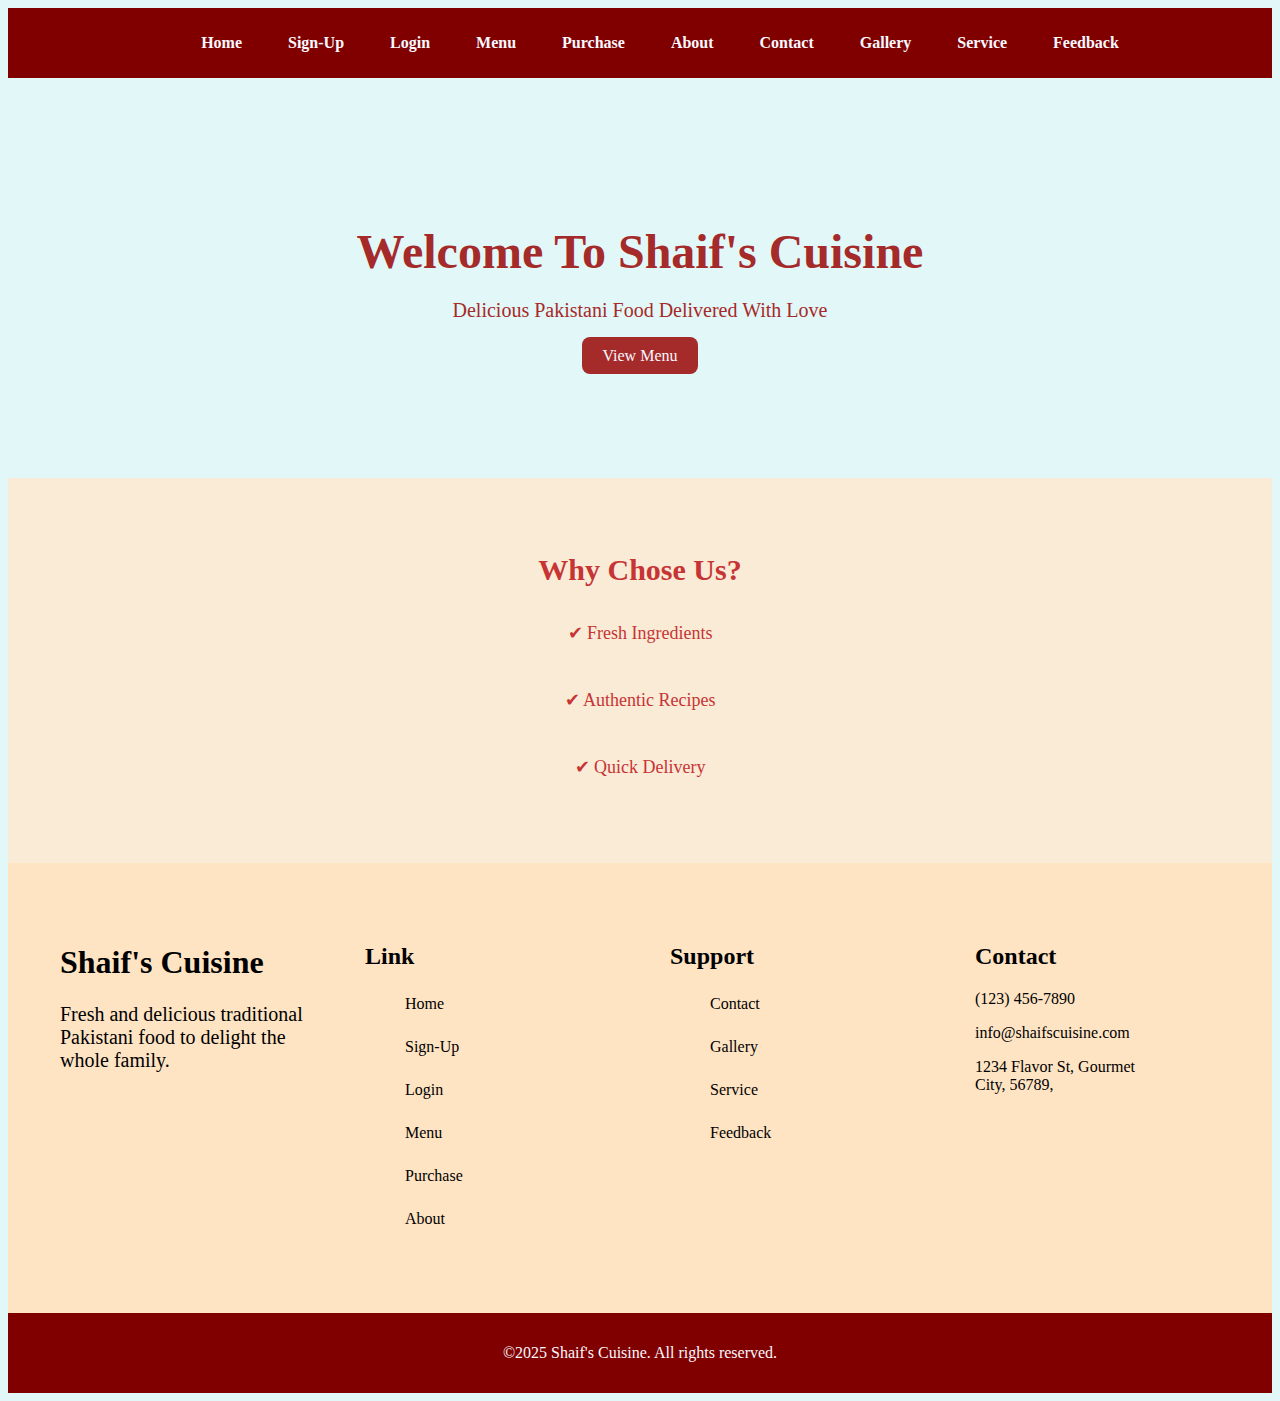
<file: index.html>
<html>
    <head lang="en">
        <title>Shaif's Cuisine</title>
    <link rel="stylesheet"href="project.css">
    </head>
    <body>
        <nav>
            <ul>
                <li><a href="home1.html">Home</a></li>
                <li><a href="signup1.html">Sign-Up</a></li>
                <li><a href="login1.html">Login</a></li>
                <li><a href="menu1.html">Menu</a></li>
                <li><a href="purchase1.html">Purchase</a></li>
                <li><a href="about1.html">About</a></li>
                <li><a href="contact1.html">Contact</a></li>
                <li><a href="gallery1.html">Gallery</a></li>
                <li><a href="service1.html">Service</a></li>
                <li><a href="feedback1.html">Feedback</a></li>
            </ul>
        </nav>
        <header class="hero">
            <div class="text">
            <h1>Welcome To Shaif's Cuisine</h1>
            <p>Delicious Pakistani Food Delivered With Love</p>
            <a href ="menu1.html"class="button">View Menu</a>
            </div>
        </header>
        <section class="ti">
            <h2>Why Chose Us?</h2>
            <ul>
                <li>✔ Fresh Ingredients</li>
                <li>✔ Authentic Recipes</li>
                <li>✔ Quick Delivery</li>
            </ul>
        </section>
        <div class="te">
            <div class="pg">
                <div class="yt">
        <h1>Shaif's Cuisine</h1>
        <p>Fresh and delicious traditional Pakistani food to delight the whole family.</p>
        </div>

        <div class="jh">
        <h2>Link</h2>
        <ul class="li">
                <li><a href="home1.html">Home</a></li>
                <li><a href="signup1.html">Sign-Up</a></li>
                <li><a href="login1.html">Login</a></li>
                <li><a href="menu1.html">Menu</a></li>
                <li><a href="purchase1.html">Purchase</a></li>
                <li><a href="about1.html">About</a></li>
        </ul>
        </div>

        <div class="oi">
        <h2>Support</h2>
        <ul class="li">
               <li><a href="contact1.html">Contact</a></li>
                <li><a href="gallery1.html">Gallery</a></li>
                <li><a href="service1.html">Service</a></li>
                <li><a href="feedback1.html">Feedback</a></li>
        </ul>
        </div>

        <div class="uy">
        <h2>Contact</h2>
        <p>(123) 456-7890</p>
        <p>info@shaifscuisine.com</p>
        <p>1234 Flavor St, Gourmet <br>City, 56789,</p>
        </div>

        </div>
        </div>
        <footer>
            <p>&copy;2025 Shaif's Cuisine. All rights reserved.</p>
        </footer>
    </body>
</html>
</file>
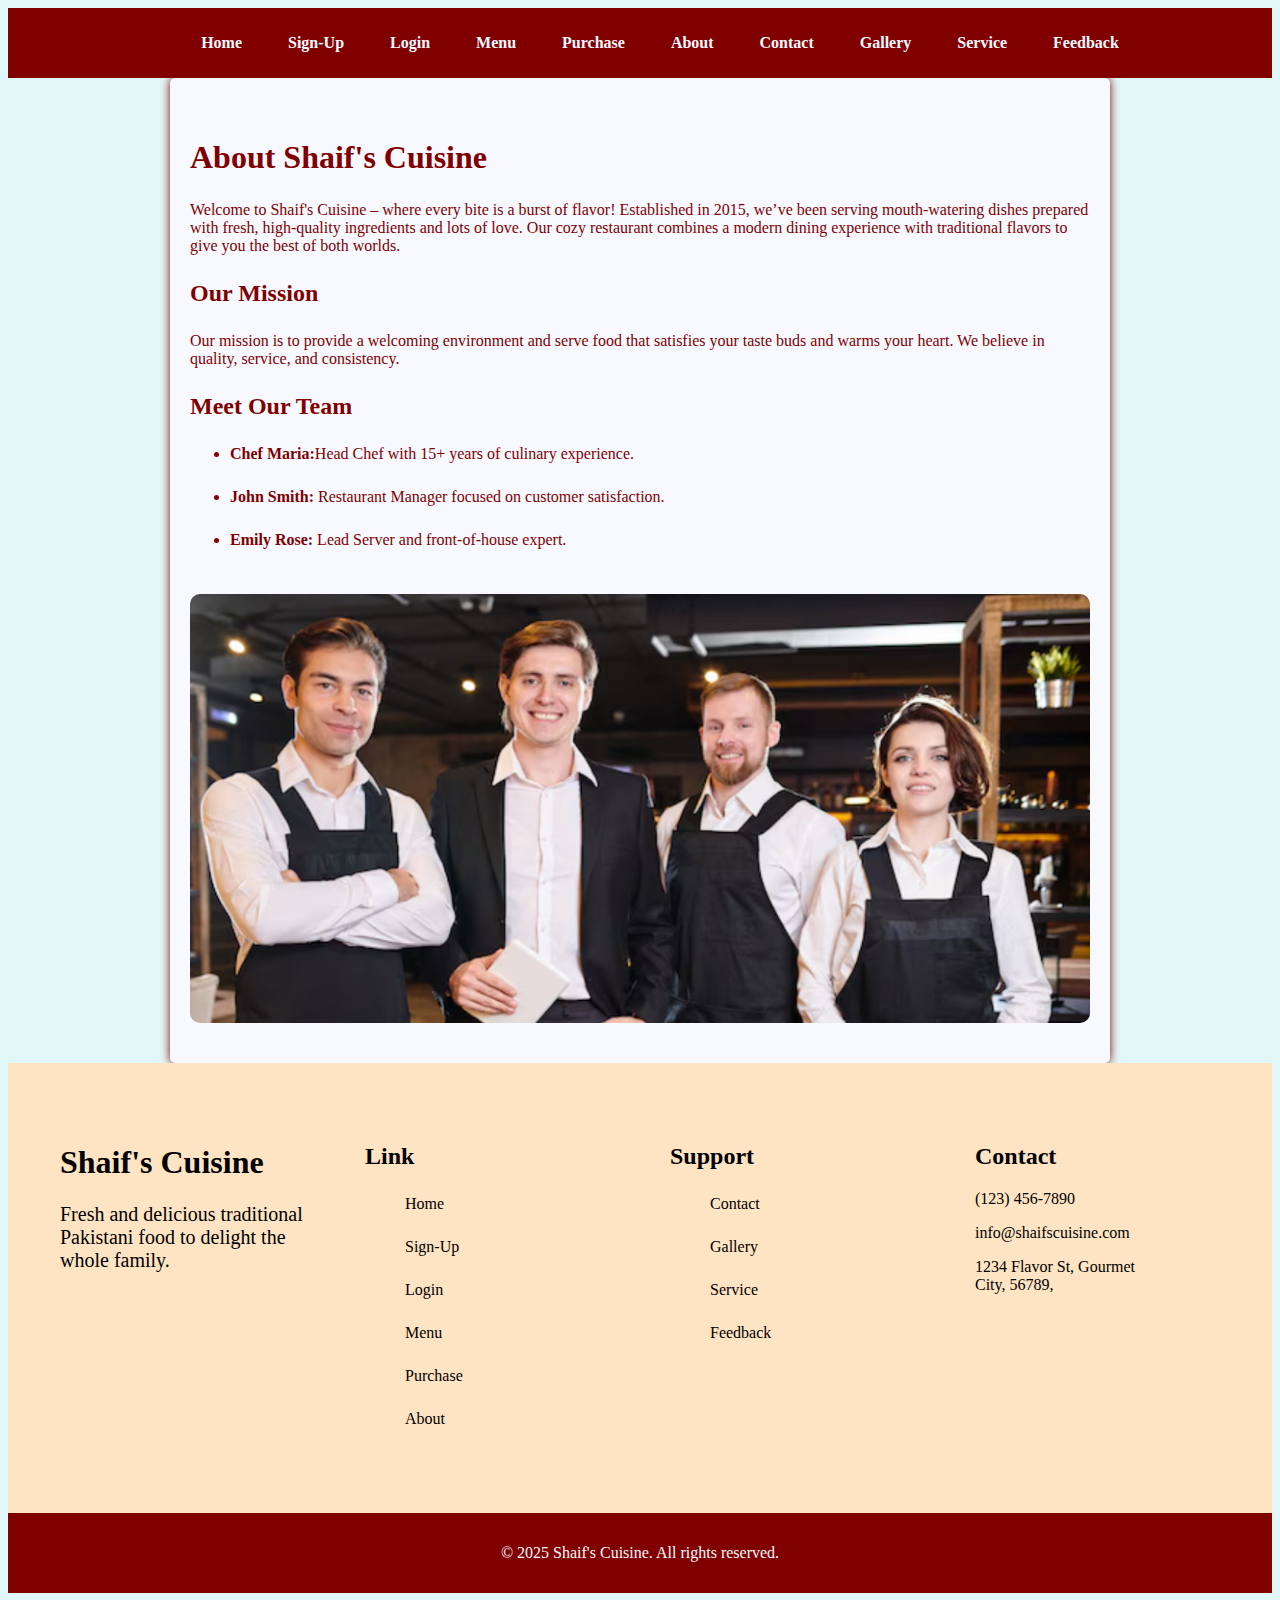
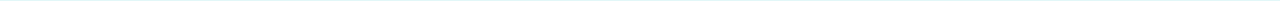
<file: about1.html>
<html>
    <head lang="en">
        <title>Shaif's Cuisine</title>
    <link rel="stylesheet"href="project.css">
    </head>
    <body>
        <nav>
            <ul>
                <li><a href="index.html">Home</a></li>
                <li><a href="signup1.html">Sign-Up</a></li>
                <li><a href="login1.html">Login</a></li>
                <li><a href="menu1.html">Menu</a></li>
                <li><a href="purchase1.html">Purchase</a></li>
                <li><a href="about1.html">About</a></li>
                <li><a href="contact1.html">Contact</a></li>
                <li><a href="gallery1.html">Gallery</a></li>
                <li><a href="service1.html">Service</a></li>
                <li><a href="feedback1.html">Feedback</a></li>
            </ul>
        </nav>
        <section class="hg">
            <div class="pr">
            <h1>About Shaif's Cuisine</h1>
            
            <p>Welcome to Shaif's Cuisine – where every bite is a burst of flavor! Established in 2015, we’ve been serving mouth-watering dishes prepared with fresh, high-quality ingredients and lots of love. Our cozy restaurant combines a modern dining experience with traditional flavors to give you the best of both worlds.</p>
            <h2>Our Mission</h2>
            <p>Our mission is to provide a welcoming environment and serve food that satisfies your taste buds and warms your heart. We believe in quality, service, and consistency.</p>
            <h2>Meet Our Team</h2>
            <ul>
                <li><b>Chef Maria:</b>Head Chef with 15+ years of culinary experience.</li>
                <li><b>John Smith:</b> Restaurant Manager focused on customer satisfaction.</li>
                <li><b>Emily Rose:</b> Lead Server and front-of-house expert.</li>
            </ul>
            <img src="team.png"alt="Our Team">
            </div>
        </section>
        <div class="te">
            <div class="pg">
                <div class="yt">
        <h1>Shaif's Cuisine</h1>
        <p>Fresh and delicious traditional Pakistani food to delight the whole family.</p>
        </div>

        <div class="jh">
        <h2>Link</h2>
        <ul class="li">
                <li><a href="home1.html">Home</a></li>
                <li><a href="signup1.html">Sign-Up</a></li>
                <li><a href="login1.html">Login</a></li>
                <li><a href="menu1.html">Menu</a></li>
                <li><a href="purchase1.html">Purchase</a></li>
                <li><a href="about1.html">About</a></li>
        </ul>
        </div>

        <div class="oi">
        <h2>Support</h2>
        <ul class="li">
               <li><a href="contact1.html">Contact</a></li>
                <li><a href="gallery1.html">Gallery</a></li>
                <li><a href="service1.html">Service</a></li>
                <li><a href="feedback1.html">Feedback</a></li>
        </ul>
        </div>

        <div class="uy">
        <h2>Contact</h2>
        <p>(123) 456-7890</p>
        <p>info@shaifscuisine.com</p>
        <p>1234 Flavor St, Gourmet <br>City, 56789,</p>
        </div>

        </div>
        </div>
         <footer>
    <p>&copy; 2025 Shaif's Cuisine. All rights reserved.</p>
  </footer>
  </body>
</html>
</file>
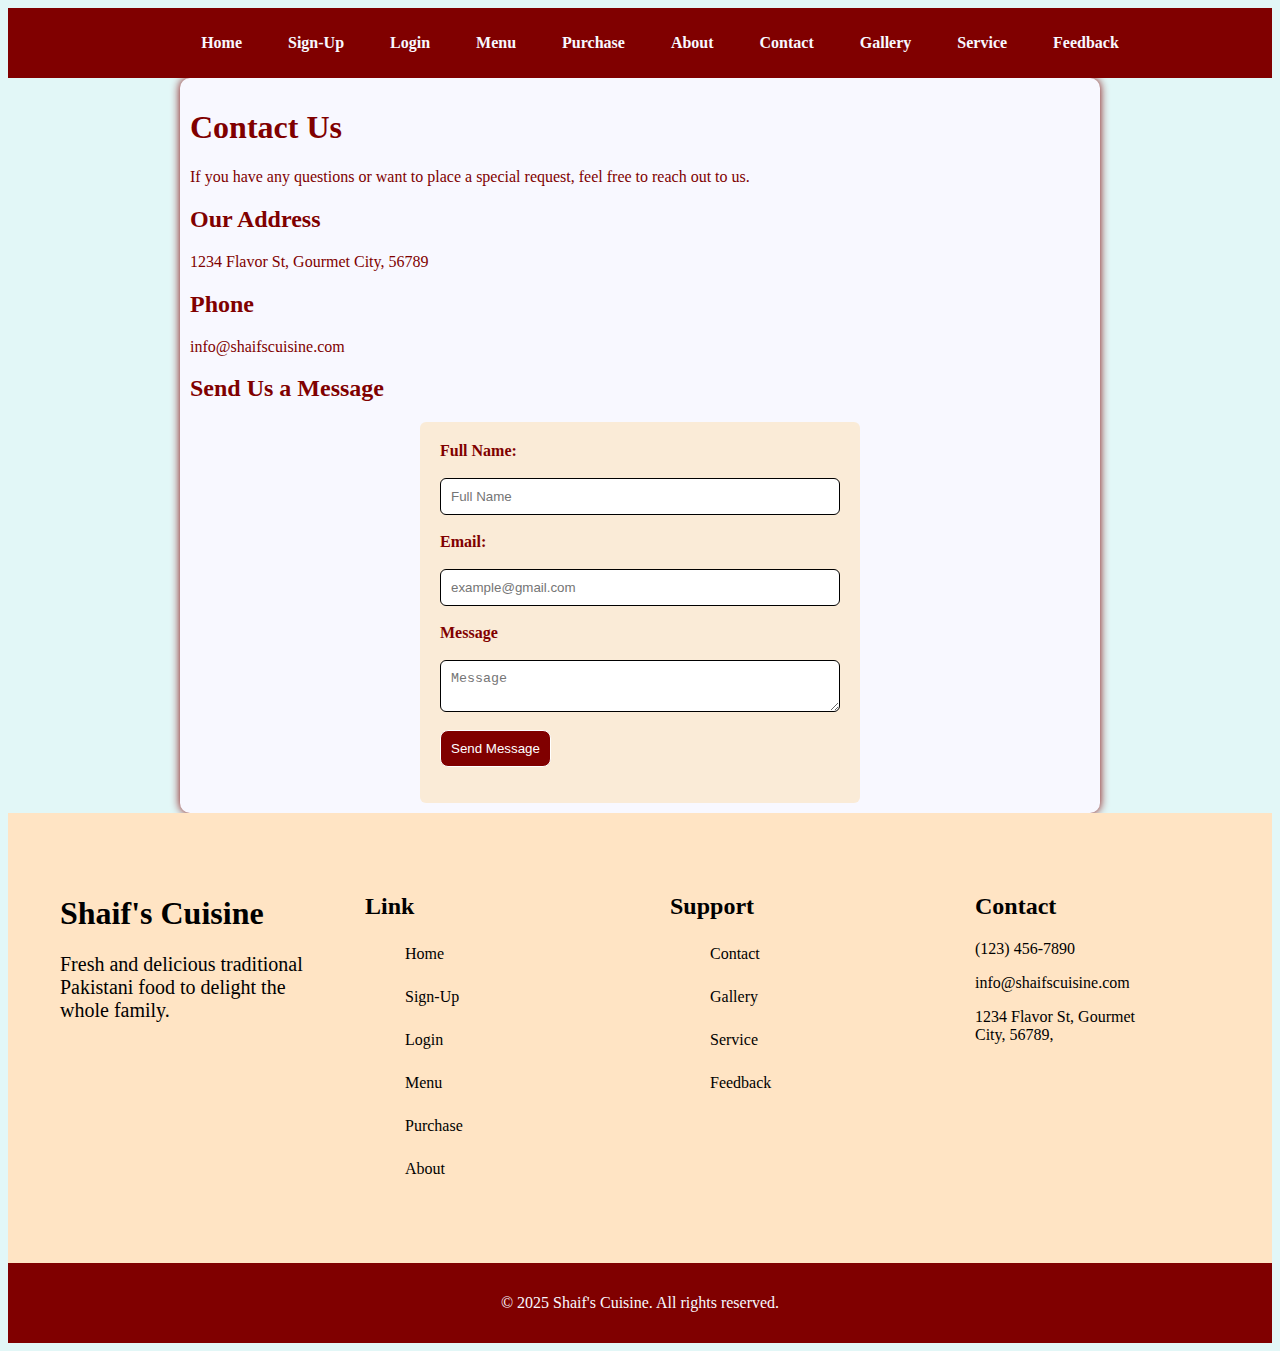
<file: contact1.html>
<html>
    <head lang="en">
        <title>Shaif's Cuisine</title>
    <link rel="stylesheet"href="project.css">
    </head>
    <body>
        <nav>
            <ul>
                <li><a href="index.html">Home</a></li>
                <li><a href="signup1.html">Sign-Up</a></li>
                <li><a href="login1.html">Login</a></li>
                <li><a href="menu1.html">Menu</a></li>
                <li><a href="purchase1.html">Purchase</a></li>
                <li><a href="about1.html">About</a></li>
                <li><a href="contact1.html">Contact</a></li>
                <li><a href="gallery1.html">Gallery</a></li>
                <li><a href="service1.html">Service</a></li>
                <li><a href="feedback1.html">Feedback</a></li>
            </ul>
        </nav>
        <section class="full">
            <h1>Contact Us</h1>
            <p>If you have any questions or want to place a special request, feel free to reach out to us.</p>
            <h2>Our Address</h2>
            <p>1234 Flavor St, Gourmet City, 56789</p>
            <h2>Phone</h2>
            <p>info@shaifscuisine.com</p>
            <h2>Send Us a Message</h2>
            <div class="inp">
                <form>
            <label>Full Name:</label><br><br>
            <input type="text"placeholder="Full Name"required><br><br>
            <label>Email:</label><br><br>
            <input type="email"placeholder="example@gmail.com"required><br><br>
            <label>Message</label><br><br>
            <textarea type="Message"rows="2"cols="30"placeholder="Message"required></textarea><br><br>
            <button class="po">Send Message</button>
            </form>
            </div>
        </section>
        <div class="te">
            <div class="pg">
                <div class="yt">
        <h1>Shaif's Cuisine</h1>
        <p>Fresh and delicious traditional Pakistani food to delight the whole family.</p>
        </div>

        <div class="jh">
        <h2>Link</h2>
        <ul class="li">
                <li><a href="home1.html">Home</a></li>
                <li><a href="signup1.html">Sign-Up</a></li>
                <li><a href="login1.html">Login</a></li>
                <li><a href="menu1.html">Menu</a></li>
                <li><a href="purchase1.html">Purchase</a></li>
                <li><a href="about1.html">About</a></li>
        </ul>
        </div>

        <div class="oi">
        <h2>Support</h2>
        <ul class="li">
               <li><a href="contact1.html">Contact</a></li>
                <li><a href="gallery1.html">Gallery</a></li>
                <li><a href="service1.html">Service</a></li>
                <li><a href="feedback1.html">Feedback</a></li>
        </ul>
        </div>

        <div class="uy">
        <h2>Contact</h2>
        <p>(123) 456-7890</p>
        <p>info@shaifscuisine.com</p>
        <p>1234 Flavor St, Gourmet <br>City, 56789,</p>
        </div>

        </div>
        </div>
       <footer>
    <p>&copy; 2025 Shaif's Cuisine. All rights reserved.</p>
  </footer>
  </body>
</html>
</file>
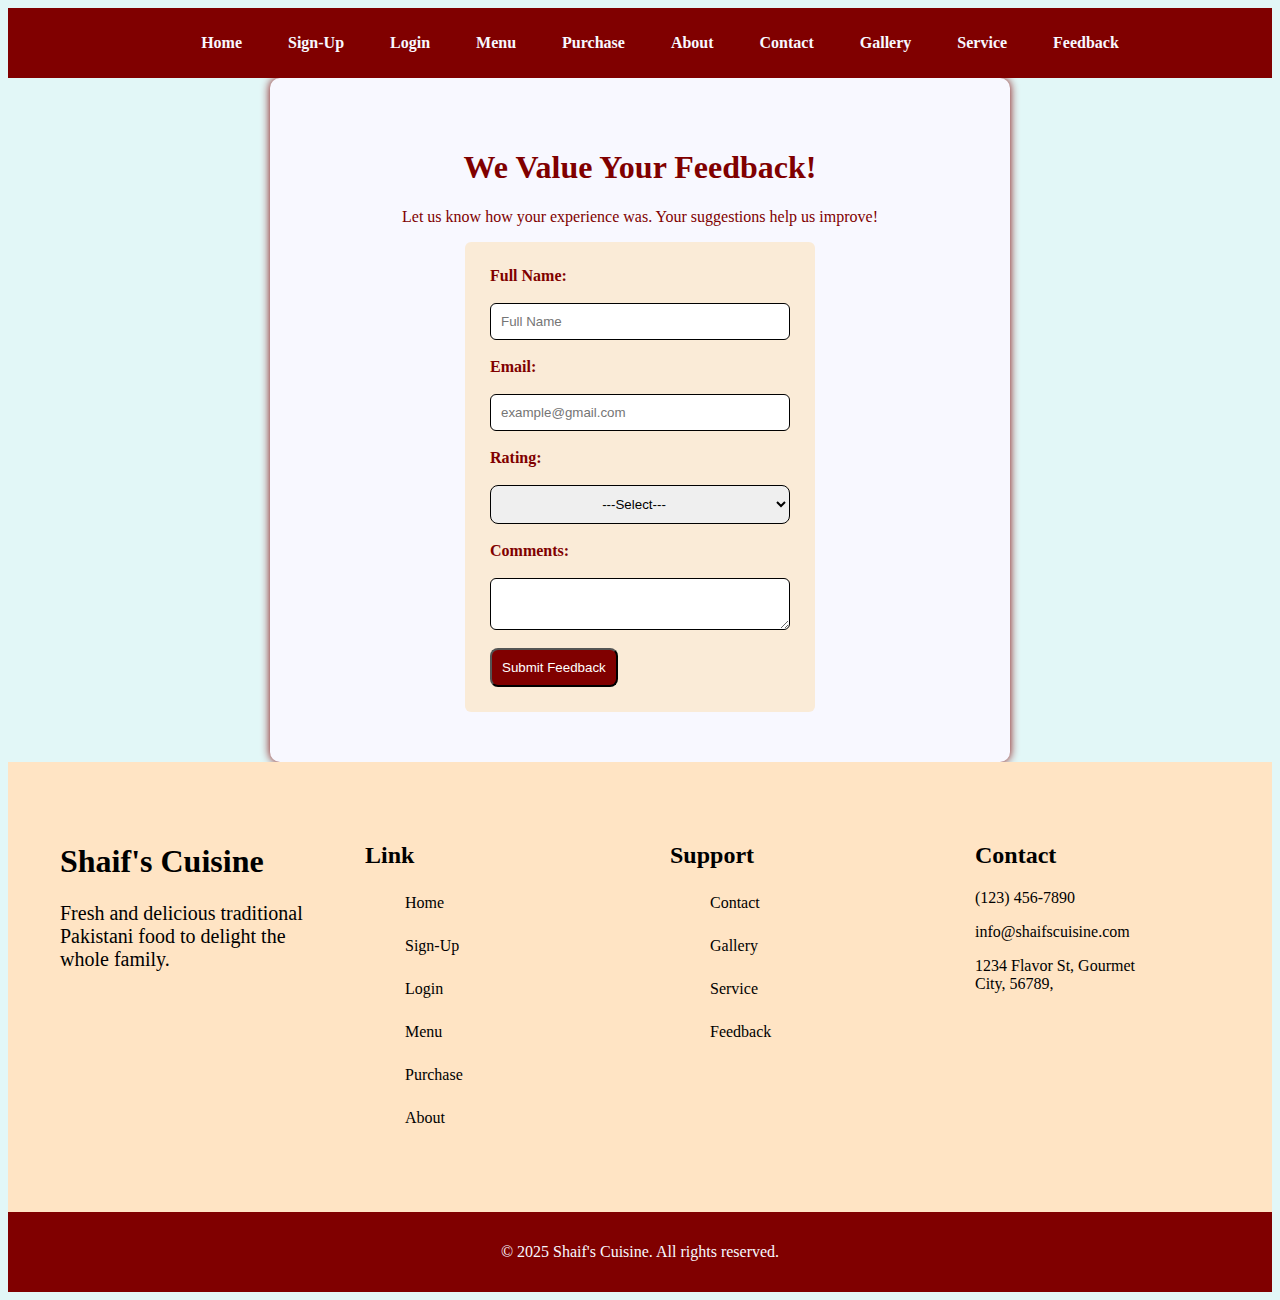
<file: feedback1.html>
<html>
    <head lang="en">
        <title>Shaif's Cuisine</title>
    <link rel="stylesheet"href="project.css">
    </head>
    <body>
        <nav>
            <ul>
                <li><a href="index.html">Home</a></li>
                <li><a href="signup1.html">Sign-Up</a></li>
                <li><a href="login1.html">Login</a></li>
                <li><a href="menu1.html">Menu</a></li>
                <li><a href="purchase1.html">Purchase</a></li>
                <li><a href="about1.html">About</a></li>
                <li><a href="contact1.html">Contact</a></li>
                <li><a href="gallery1.html">Gallery</a></li>
                <li><a href="service1.html">Service</a></li>
                <li><a href="feedback1.html">Feedback</a></li>
            </ul>
        </nav>
        <section class="al">
            <h1>We Value Your Feedback!</h1>
            <p>Let us know how your experience was. Your suggestions help us improve!</p>
            <form class="for">
                <label>Full Name:</label><br><br>
                <input type="text"placeholder="Full Name"required><br><br>
                <label>Email:</label><br><br>
                <input type="Email"placeholder="example@gmail.com"required><br><br>
                <label>Rating:</label><br><br>
                <select class="cls">
                    <option>---Select---</option>
                     <option>5-Excellent</option>
                      <option>4-Very Good</option>
                       <option>3-Good</option>
                        <option>2-Fair</option>
                         <option>1-Poor</option>
                </select><br><br>
                <label>Comments:</label><br><br>
                <textarea type="Comments"placeholder="Comments"required> </textarea><br><br>
                    <button id="but">Submit Feedback</button>
               
            </form>
        </section>
        <div class="te">
            <div class="pg">
                <div class="yt">
        <h1>Shaif's Cuisine</h1>
        <p>Fresh and delicious traditional Pakistani food to delight the whole family.</p>
        </div>

        <div class="jh">
        <h2>Link</h2>
        <ul class="li">
                <li><a href="home1.html">Home</a></li>
                <li><a href="signup1.html">Sign-Up</a></li>
                <li><a href="login1.html">Login</a></li>
                <li><a href="menu1.html">Menu</a></li>
                <li><a href="purchase1.html">Purchase</a></li>
                <li><a href="about1.html">About</a></li>
        </ul>
        </div>

        <div class="oi">
        <h2>Support</h2>
        <ul class="li">
               <li><a href="contact1.html">Contact</a></li>
                <li><a href="gallery1.html">Gallery</a></li>
                <li><a href="service1.html">Service</a></li>
                <li><a href="feedback1.html">Feedback</a></li>
        </ul>
        </div>

        <div class="uy">
        <h2>Contact</h2>
        <p>(123) 456-7890</p>
        <p>info@shaifscuisine.com</p>
        <p>1234 Flavor St, Gourmet <br>City, 56789,</p>
        </div>

        </div>
        </div>
        <footer>
    <p>&copy; 2025 Shaif's Cuisine. All rights reserved.</p>
  </footer>
</body>
</html>
</file>
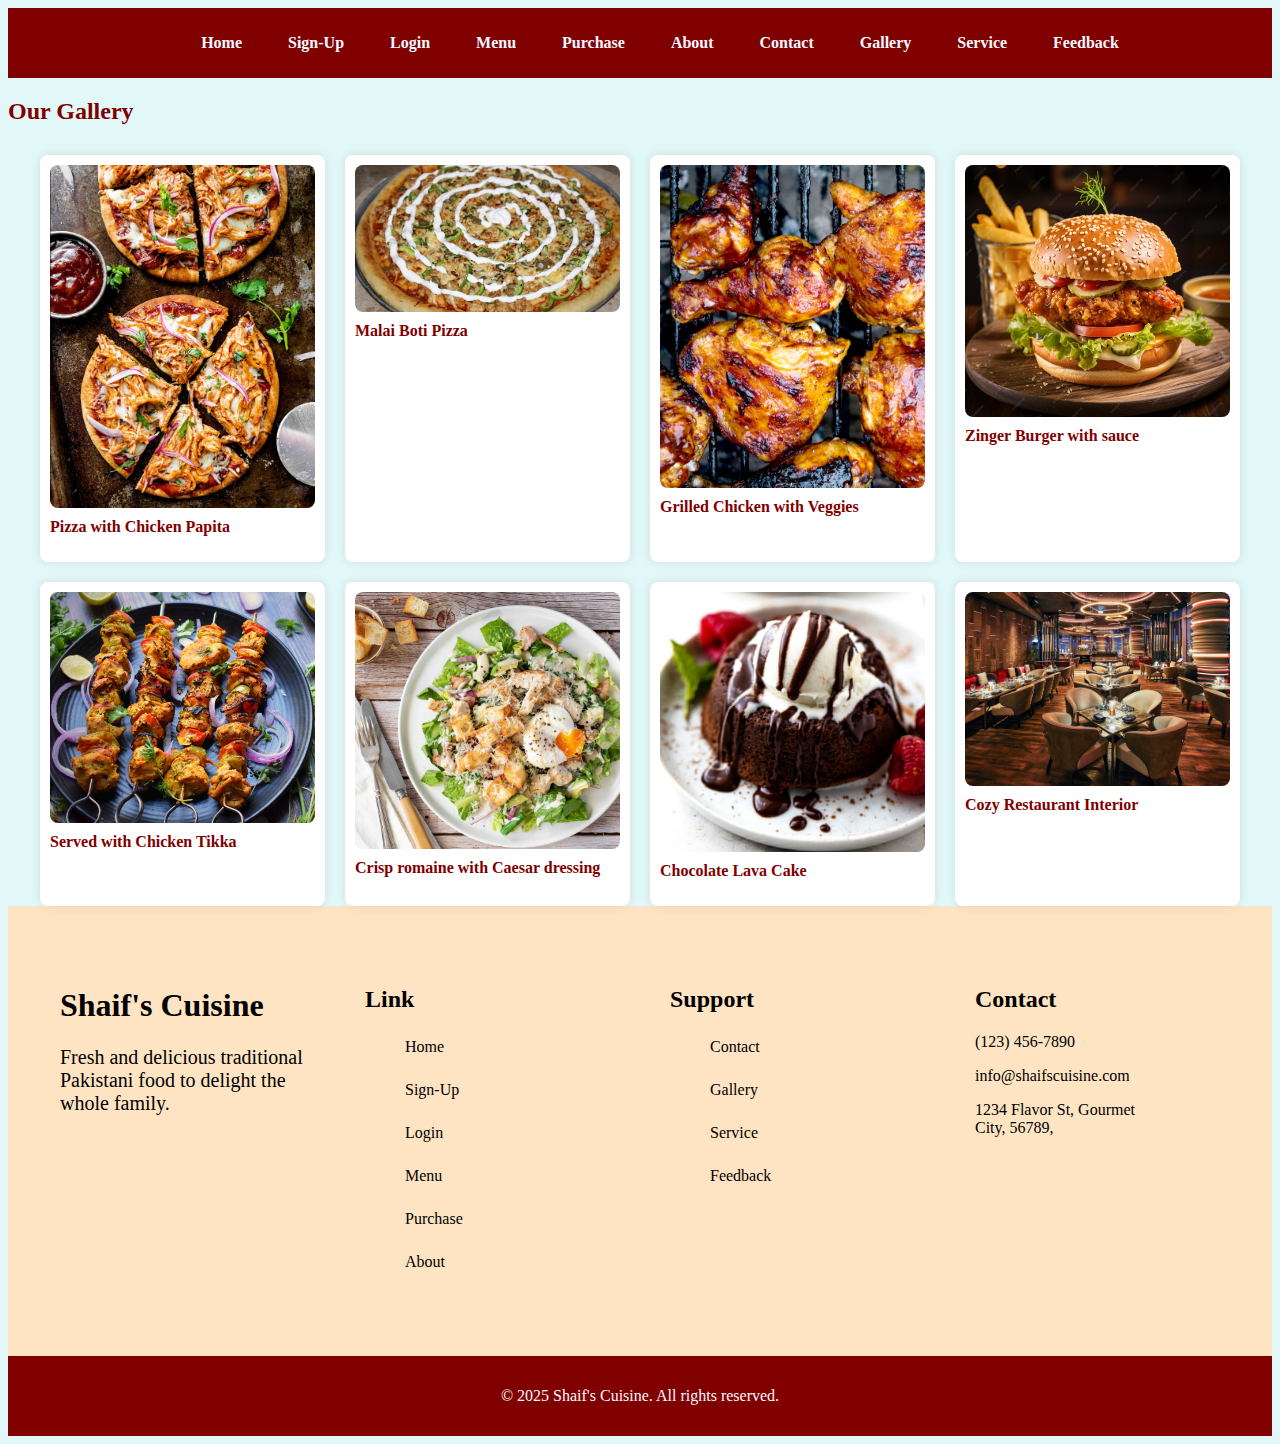
<file: gallery1.html>
<html>
    <head lang="en">
        <title>Shaif's Cuisine</title>
    <link rel="stylesheet"href="project.css">
    </head>
    <body>
        <nav>
            <ul>
                <li><a href="index.html">Home</a></li>
                <li><a href="signup1.html">Sign-Up</a></li>
                <li><a href="login1.html">Login</a></li>
                <li><a href="menu1.html">Menu</a></li>
                <li><a href="purchase1.html">Purchase</a></li>
                <li><a href="about1.html">About</a></li>
                <li><a href="contact1.html">Contact</a></li>
                <li><a href="gallery1.html">Gallery</a></li>
                <li><a href="service1.html">Service</a></li>
                <li><a href="feedback1.html">Feedback</a></li>
            </ul>
        </nav>
            <section class="gallery-section">
    <h2>Our Gallery</h2>
    <div class="gallery">
      <div class="gallery-item">
        <img src="chicken.png" alt="Chicken Papita Pizza">
        <p>Pizza with Chicken Papita</p>
      </div>
      <div class="gallery-item">
        <img src="malai.png" alt="Malai Boti Pizza">
        <p>Malai Boti Pizza</p>
      </div>
      <div class="gallery-item">
        <img src="grilled.png" alt="Grilled Chicken">
        <p>Grilled Chicken with Veggies</p>
      </div>
      <div class="gallery-item">
        <img src="zinger.png" alt="Zinger Burger">
        <p>Zinger Burger with sauce</p>
      </div>
       <div class="gallery-item">
        <img src="tikka.png" alt="Chicken Tikka">
        <p>Served with Chicken Tikka</p>
      </div>
       <div class="gallery-item">
        <img src="salad.png" alt="Caesar Salad">
        <p>Crisp romaine with Caesar dressing</p>
      </div>
      <div class="gallery-item">
        <img src="cake.png" alt="Chocolate Lava Cake">
        <p>Chocolate Lava Cake</p>
      </div>
      <div class="gallery-item">
        <img src="interior.png "alt="Restaurant Interior">
        <p>Cozy Restaurant Interior</p>
      </div>
    </div>
  </section>
  <div class="te">
            <div class="pg">
                <div class="yt">
        <h1>Shaif's Cuisine</h1>
        <p>Fresh and delicious traditional Pakistani food to delight the whole family.</p>
        </div>

        <div class="jh">
        <h2>Link</h2>
        <ul class="li">
                <li><a href="home1.html">Home</a></li>
                <li><a href="signup1.html">Sign-Up</a></li>
                <li><a href="login1.html">Login</a></li>
                <li><a href="menu1.html">Menu</a></li>
                <li><a href="purchase1.html">Purchase</a></li>
                <li><a href="about1.html">About</a></li>
        </ul>
        </div>

        <div class="oi">
        <h2>Support</h2>
        <ul class="li">
               <li><a href="contact1.html">Contact</a></li>
                <li><a href="gallery1.html">Gallery</a></li>
                <li><a href="service1.html">Service</a></li>
                <li><a href="feedback1.html">Feedback</a></li>
        </ul>
        </div>

        <div class="uy">
        <h2>Contact</h2>
        <p>(123) 456-7890</p>
        <p>info@shaifscuisine.com</p>
        <p>1234 Flavor St, Gourmet <br>City, 56789,</p>
        </div>

        </div>
        </div>
         <footer>
    <p>&copy; 2025 Shaif's Cuisine. All rights reserved.</p>
  </footer>

</body>
</html>
</file>
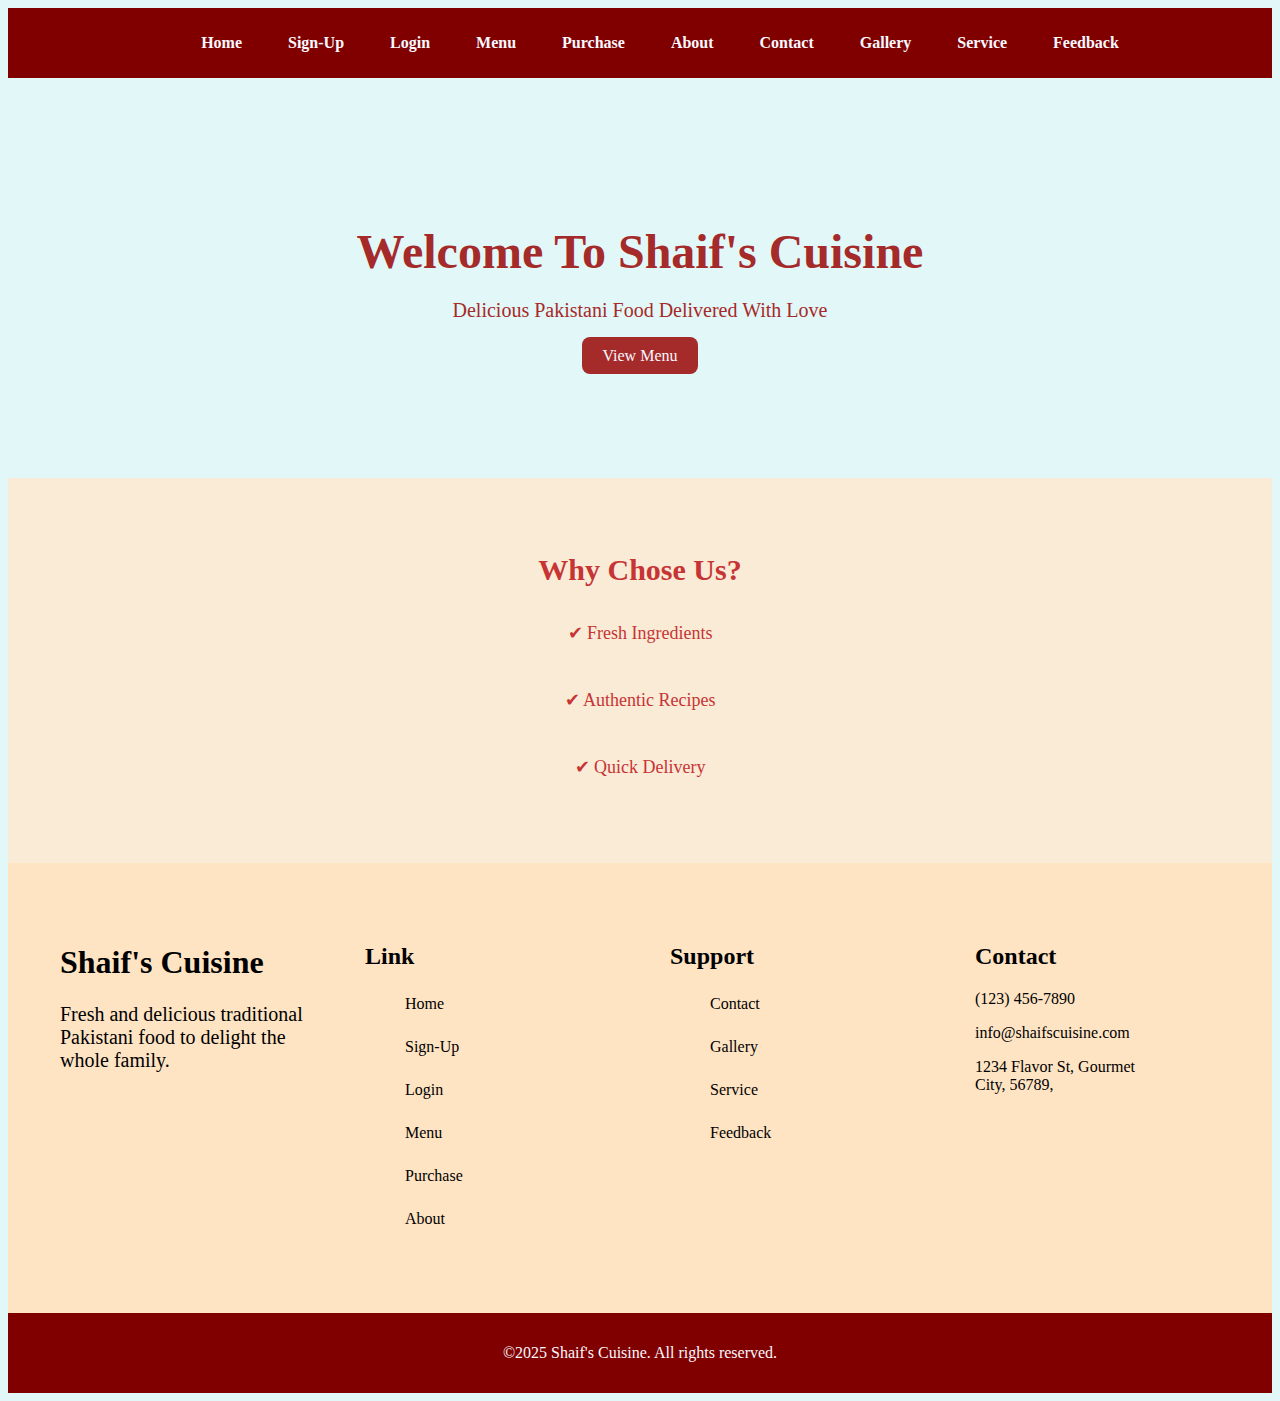
<file: home1.html>
<html>
    <head lang="en">
        <title>Shaif's Cuisine</title>
    <link rel="stylesheet"href="project.css">
    </head>
    <body>
        <nav>
            <ul>
                <li><a href="home1.html">Home</a></li>
                <li><a href="signup1.html">Sign-Up</a></li>
                <li><a href="login1.html">Login</a></li>
                <li><a href="menu1.html">Menu</a></li>
                <li><a href="purchase1.html">Purchase</a></li>
                <li><a href="about1.html">About</a></li>
                <li><a href="contact1.html">Contact</a></li>
                <li><a href="gallery1.html">Gallery</a></li>
                <li><a href="service1.html">Service</a></li>
                <li><a href="feedback1.html">Feedback</a></li>
            </ul>
        </nav>
        <header class="hero">
            <div class="text">
            <h1>Welcome To Shaif's Cuisine</h1>
            <p>Delicious Pakistani Food Delivered With Love</p>
            <a href ="menu1.html"class="button">View Menu</a>
            </div>
        </header>
        <section class="ti">
            <h2>Why Chose Us?</h2>
            <ul>
                <li>✔ Fresh Ingredients</li>
                <li>✔ Authentic Recipes</li>
                <li>✔ Quick Delivery</li>
            </ul>
        </section>
        <div class="te">
            <div class="pg">
                <div class="yt">
        <h1>Shaif's Cuisine</h1>
        <p>Fresh and delicious traditional Pakistani food to delight the whole family.</p>
        </div>

        <div class="jh">
        <h2>Link</h2>
        <ul class="li">
                <li><a href="home1.html">Home</a></li>
                <li><a href="signup1.html">Sign-Up</a></li>
                <li><a href="login1.html">Login</a></li>
                <li><a href="menu1.html">Menu</a></li>
                <li><a href="purchase1.html">Purchase</a></li>
                <li><a href="about1.html">About</a></li>
        </ul>
        </div>

        <div class="oi">
        <h2>Support</h2>
        <ul class="li">
               <li><a href="contact1.html">Contact</a></li>
                <li><a href="gallery1.html">Gallery</a></li>
                <li><a href="service1.html">Service</a></li>
                <li><a href="feedback1.html">Feedback</a></li>
        </ul>
        </div>

        <div class="uy">
        <h2>Contact</h2>
        <p>(123) 456-7890</p>
        <p>info@shaifscuisine.com</p>
        <p>1234 Flavor St, Gourmet <br>City, 56789,</p>
        </div>

        </div>
        </div>
        <footer>
            <p>&copy;2025 Shaif's Cuisine. All rights reserved.</p>
        </footer>
    </body>
</html>
</file>
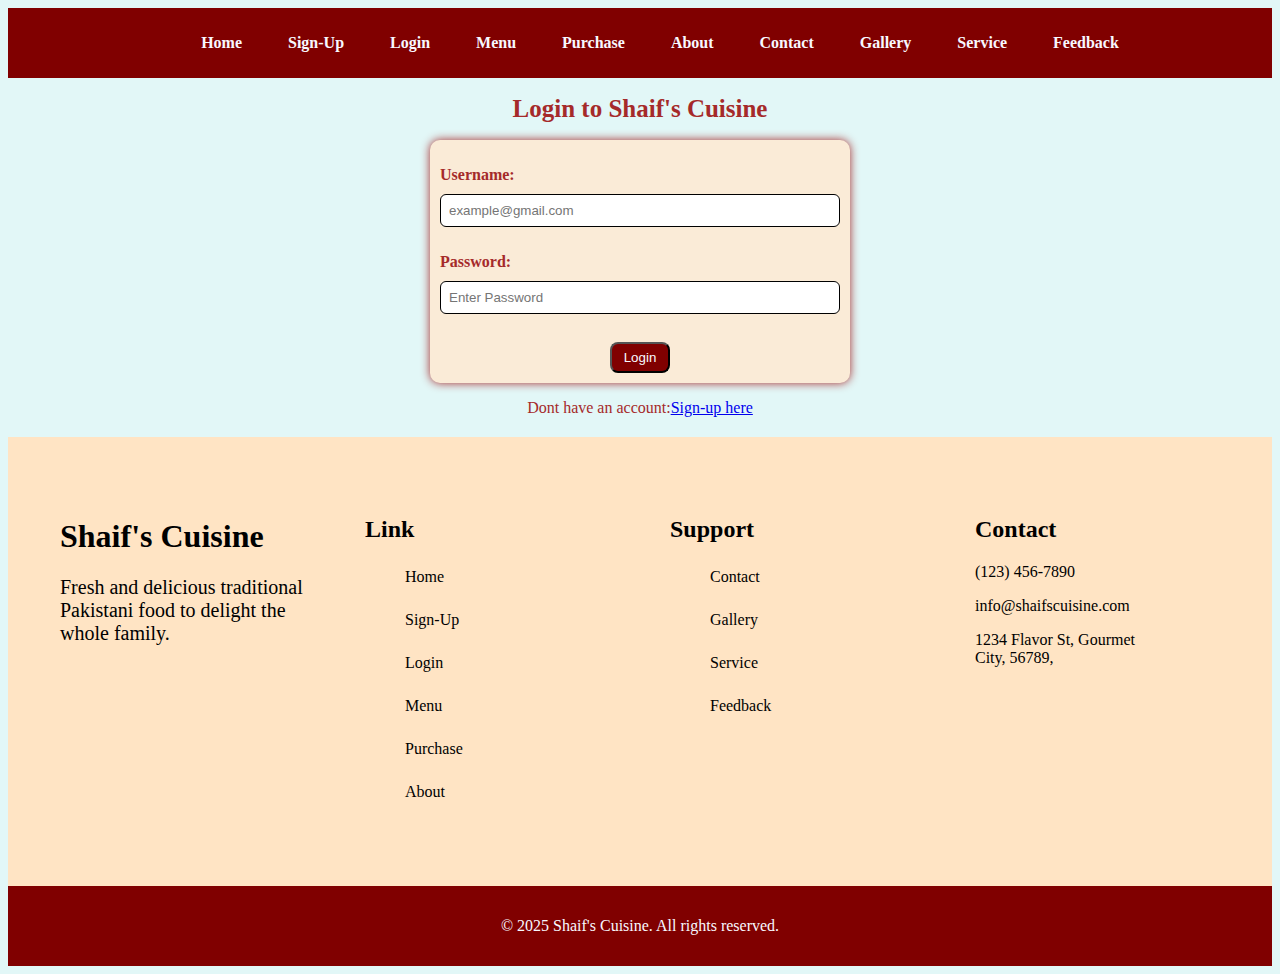
<file: login1.html>
<html>
    <head lang="en">
        <title>Shaif's Cuisine</title>
    <link rel="stylesheet"href="project.css">
    </head>
    <body>
        <nav>
            <ul>
                <li><a href="index.html">Home</a></li>
                <li><a href="signup1.html">Sign-Up</a></li>
                <li><a href="login1.html">Login</a></li>
                <li><a href="menu1.html">Menu</a></li>
                <li><a href="purchase1.html">Purchase</a></li>
                <li><a href="about1.html">About</a></li>
                <li><a href="contact1.html">Contact</a></li>
                <li><a href="gallery1.html">Gallery</a></li>
                <li><a href="service1.html">Service</a></li>
                <li><a href="feedback1.html">Feedback</a></li>
            </ul>
        </nav>
        <section class="kl">
            <h1 class="to">Login to Shaif's Cuisine</h1>
            <form class="ji">
            <p>Username:</p>
            <input type="username"placeholder="example@gmail.com"required>
            <p>Password:</p>
            <input type="password"placeholder="Enter Password"required><br><br>
            <button class="ch">Login</button>
            </form>
            <p>Dont have an account:<a href="signup1.html">Sign-up here</a></p>
        </section>
        <div class="te">
            <div class="pg">
                <div class="yt">
        <h1>Shaif's Cuisine</h1>
        <p>Fresh and delicious traditional Pakistani food to delight the whole family.</p>
        </div>

        <div class="jh">
        <h2>Link</h2>
        <ul class="li">
                <li><a href="home1.html">Home</a></li>
                <li><a href="signup1.html">Sign-Up</a></li>
                <li><a href="login1.html">Login</a></li>
                <li><a href="menu1.html">Menu</a></li>
                <li><a href="purchase1.html">Purchase</a></li>
                <li><a href="about1.html">About</a></li>
        </ul>
        </div>

        <div class="oi">
        <h2>Support</h2>
        <ul class="li">
               <li><a href="contact1.html">Contact</a></li>
                <li><a href="gallery1.html">Gallery</a></li>
                <li><a href="service1.html">Service</a></li>
                <li><a href="feedback1.html">Feedback</a></li>
        </ul>
        </div>

        <div class="uy">
        <h2>Contact</h2>
        <p>(123) 456-7890</p>
        <p>info@shaifscuisine.com</p>
        <p>1234 Flavor St, Gourmet <br>City, 56789,</p>
        </div>

        </div>
        </div>
        <footer>
            <p>&copy; 2025 Shaif's Cuisine. All rights reserved.</p>
        </footer>
</body>
</html>
</file>
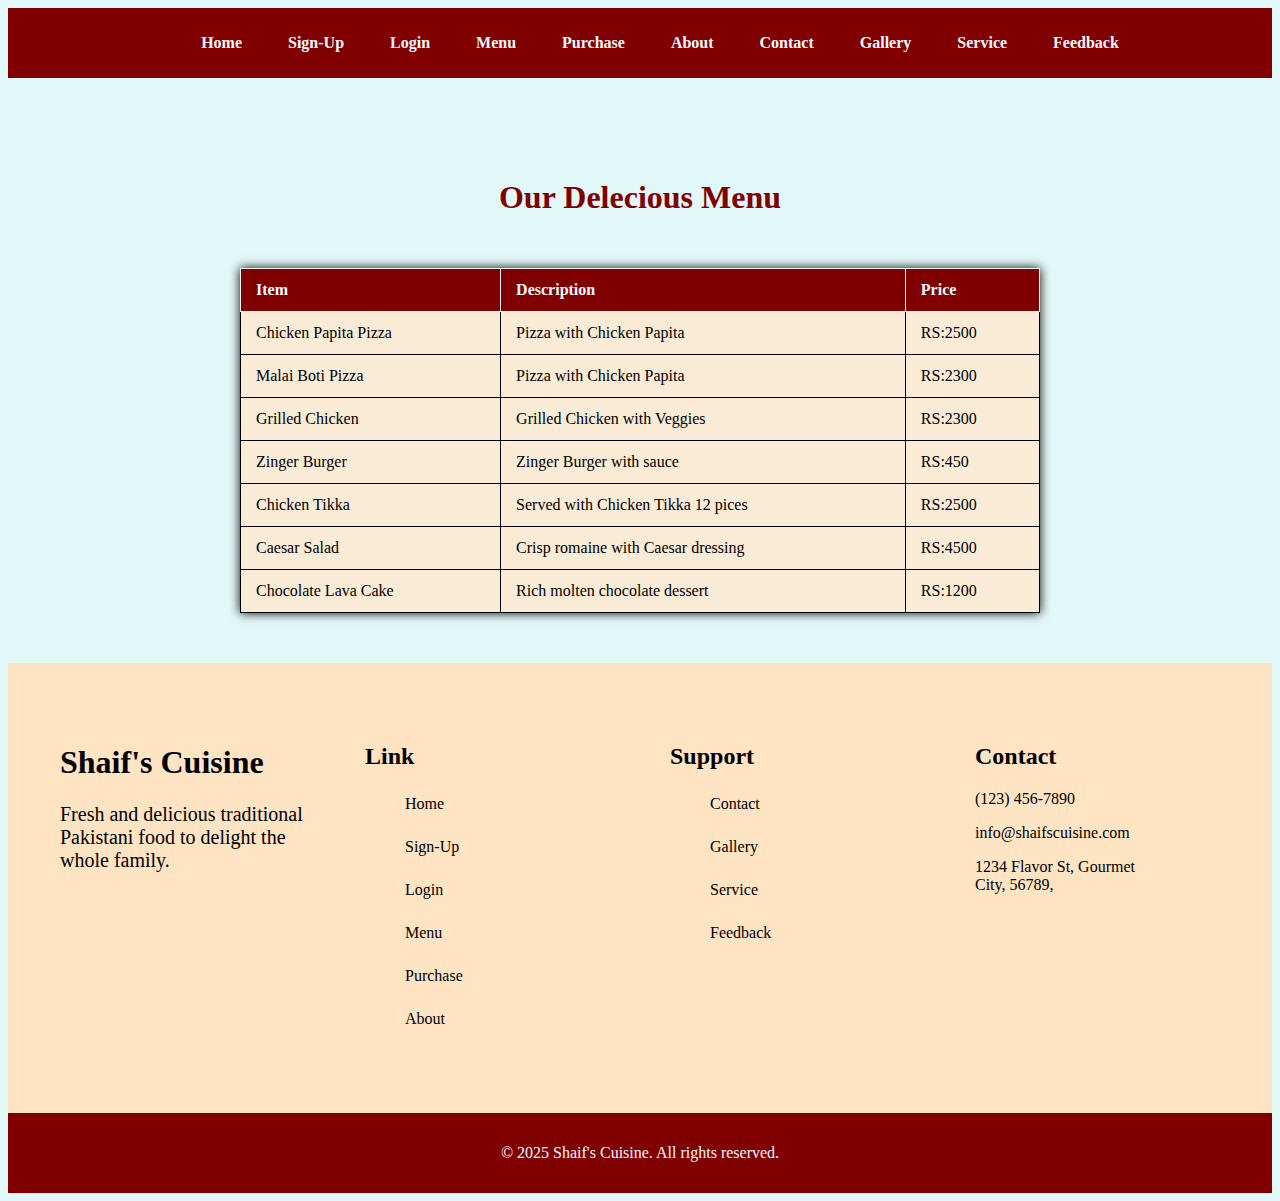
<file: menu1.html>
<html>
    <head lang="en">
        <title>Shaif's Cuisine</title>
    <link rel="stylesheet"href="project.css">
    </head>
    <body>
        <nav>
            <ul>
                <li><a href="home1.html">Home</a></li>
                <li><a href="signup1.html">Sign-Up</a></li>
                <li><a href="login1.html">Login</a></li>
                <li><a href="menu1.html">Menu</a></li>
                <li><a href="purchase1.html">Purchase</a></li>
                <li><a href="about1.html">About</a></li>
                <li><a href="contact1.html">Contact</a></li>
                <li><a href="gallery1.html">Gallery</a></li>
                <li><a href="service1.html">Service</a></li>
                <li><a href="feedback1.html">Feedback</a></li>
            </ul>
        </nav>
        <section class="topi">
            <h1 id="td">Our Delecious Menu</h1>
            <table class="tr">
                <thead class="ty">
                <tr>
                    <th>Item</th>
                    <th>Description</th>
                    <th>Price</th>
                </tr>
                </thead>
                <tbody>
                    <tr>
                        <td>Chicken Papita Pizza</td>
                        <td>Pizza with Chicken Papita</td>
                        <td>RS:2500</td>
                    </tr>
                    <tr>
                        <td>Malai Boti Pizza</td>
          <td>Pizza with Chicken Papita</td>
          <td>RS:2300</td>
                    </tr>
                    <tr>
                        <td>Grilled Chicken</td>
          <td>Grilled Chicken with Veggies</td>
          <td>RS:2300</td>
                    </tr>
                    <tr>
                        <td>Zinger Burger</td>
          <td>Zinger Burger with sauce</td>
          <td>RS:450</td>
                    </tr>
                    <tr>
                    <td>Chicken Tikka</td>
          <td>Served with Chicken Tikka 12 pices</td>
          <td>RS:2500</td>
                    </tr>
                    <tr>
                         <td>Caesar Salad</td>
          <td>Crisp romaine with Caesar dressing</td>
          <td>RS:4500</td>
                    </tr>
                    <tr>
                         <td>Chocolate Lava Cake</td>
          <td>Rich molten chocolate dessert</td>
          <td>RS:1200</td>
                    </tr>
                </tbody>
            </table>
        </section>
        <div class="te">
            <div class="pg">
                <div class="yt">
        <h1>Shaif's Cuisine</h1>
        <p>Fresh and delicious traditional Pakistani food to delight the whole family.</p>
        </div>

        <div class="jh">
        <h2>Link</h2>
        <ul class="li">
                <li><a href="home1.html">Home</a></li>
                <li><a href="signup1.html">Sign-Up</a></li>
                <li><a href="login1.html">Login</a></li>
                <li><a href="menu1.html">Menu</a></li>
                <li><a href="purchase1.html">Purchase</a></li>
                <li><a href="about1.html">About</a></li>
        </ul>
        </div>

        <div class="oi">
        <h2>Support</h2>
        <ul class="li">
               <li><a href="contact1.html">Contact</a></li>
                <li><a href="gallery1.html">Gallery</a></li>
                <li><a href="service1.html">Service</a></li>
                <li><a href="feedback1.html">Feedback</a></li>
        </ul>
        </div>

        <div class="uy">
        <h2>Contact</h2>
        <p>(123) 456-7890</p>
        <p>info@shaifscuisine.com</p>
        <p>1234 Flavor St, Gourmet <br>City, 56789,</p>
        </div>

        </div>
        </div>
         <footer>
    <p>&copy; 2025 Shaif's Cuisine. All rights reserved.</p>
  </footer>

</body>
</html>
</file>
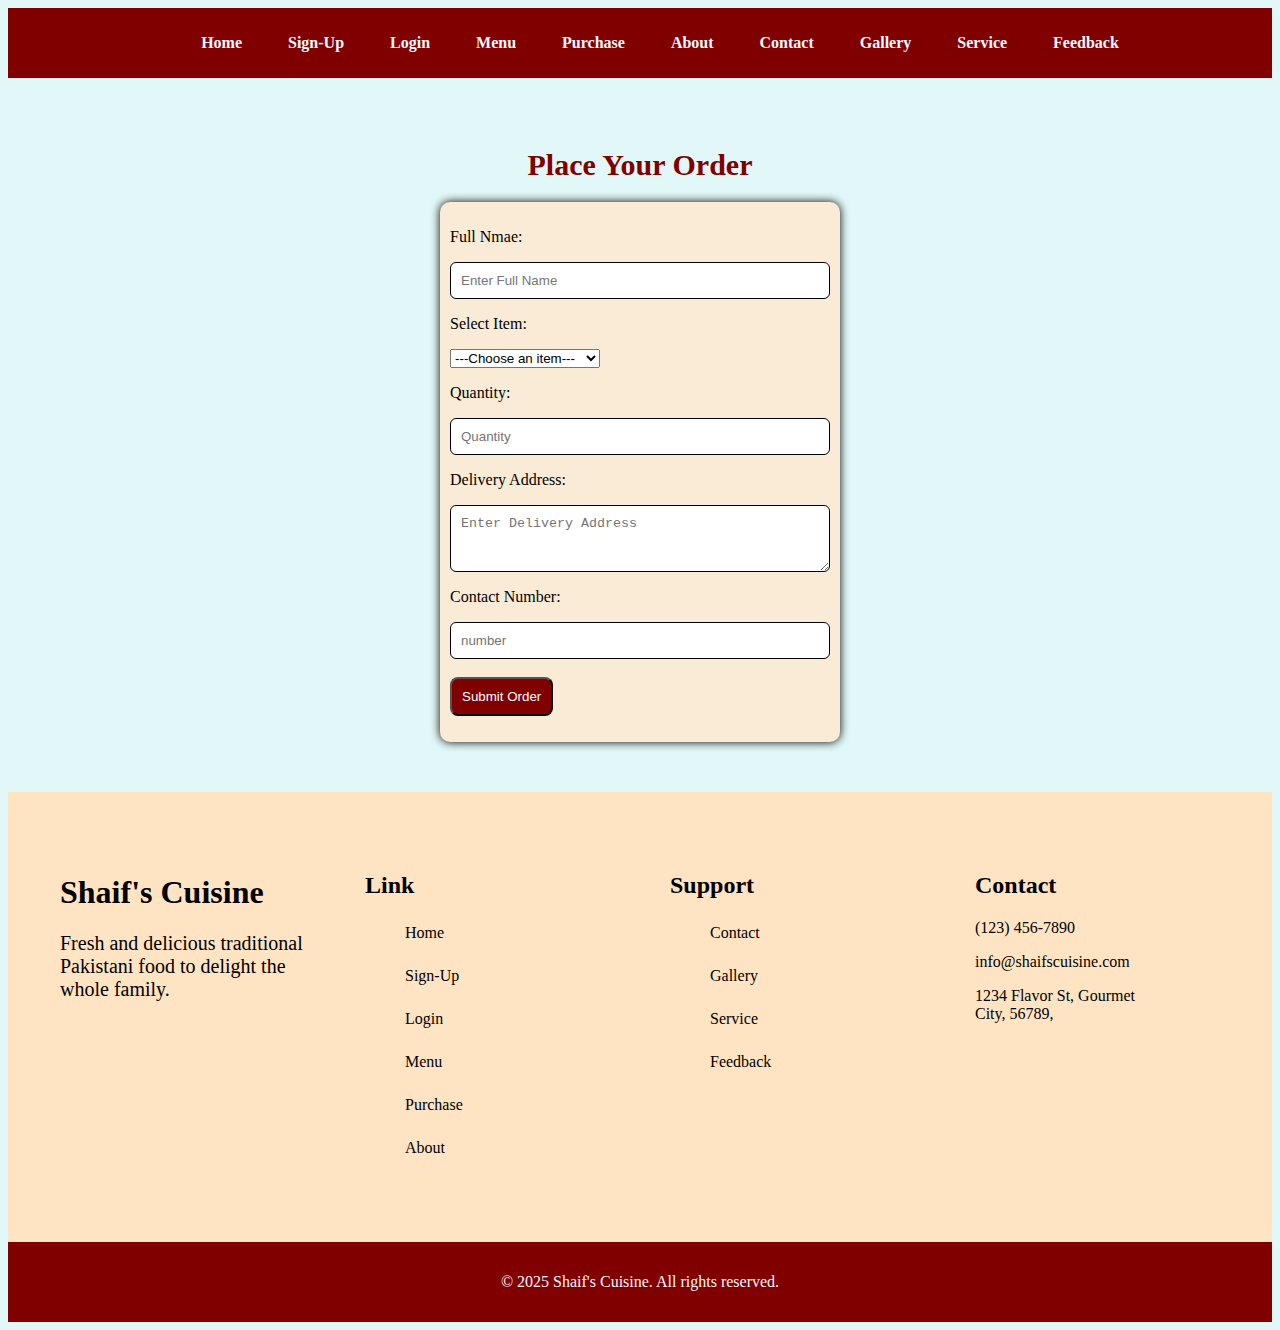
<file: purchase1.html>
<html>
    <head lang="en">
        <title>Shaif's Cuisine</title>
    <link rel="stylesheet"href="project.css">
    </head>
    <body>
        <nav>
            <ul>
                <li><a href="index.html">Home</a></li>
                <li><a href="signup1.html">Sign-Up</a></li>
                <li><a href="login1.html">Login</a></li>
                <li><a href="menu1.html">Menu</a></li>
                <li><a href="purchase1.html">Purchase</a></li>
                <li><a href="about1.html">About</a></li>
                <li><a href="contact1.html">Contact</a></li>
                <li><a href="gallery1.html">Gallery</a></li>
                <li><a href="service1.html">Service</a></li>
                <li><a href="feedback1.html">Feedback</a></li>
            </ul>
        </nav>
        <section class="rad">
            <h1 id="no">Place Your Order</h1>
            <div class="dr">
                <form>
            <p>Full Nmae:</p>
            <input type="text"placeholder="Enter Full Name"required>
            <p>Select Item:</p>
            <select>
                <option>---Choose an item---</option>
                <option>Chicken Papita Pizza</option>
                <option>Malai Boti Pizza</option>
                <option>Grilled Chicken</option>
                <option>Zinger Burger</option>
                <option>Chicken Tikka</option>
                <option>Caesar Salad</option>
                <option>Chocolate Lava Cake</option>
            </select>
            <p>Quantity:</p>
            <input type="text"placeholder="Quantity"required>
            <P>Delivery Address:</P>
            <textarea type="Address"rows=3 clos="30"placeholder="Enter Delivery Address"required></textarea>
            <p>Contact Number:</p>
            <input type="number"placeholder="number"required><br><br>
            <button id="re">Submit Order</button>
        </form>
            </div>
         </section>
         <div class="te">
            <div class="pg">
                <div class="yt">
        <h1>Shaif's Cuisine</h1>
        <p>Fresh and delicious traditional Pakistani food to delight the whole family.</p>
        </div>

        <div class="jh">
        <h2>Link</h2>
        <ul class="li">
                <li><a href="home1.html">Home</a></li>
                <li><a href="signup1.html">Sign-Up</a></li>
                <li><a href="login1.html">Login</a></li>
                <li><a href="menu1.html">Menu</a></li>
                <li><a href="purchase1.html">Purchase</a></li>
                <li><a href="about1.html">About</a></li>
        </ul>
        </div>

        <div class="oi">
        <h2>Support</h2>
        <ul class="li">
               <li><a href="contact1.html">Contact</a></li>
                <li><a href="gallery1.html">Gallery</a></li>
                <li><a href="service1.html">Service</a></li>
                <li><a href="feedback1.html">Feedback</a></li>
        </ul>
        </div>

        <div class="uy">
        <h2>Contact</h2>
        <p>(123) 456-7890</p>
        <p>info@shaifscuisine.com</p>
        <p>1234 Flavor St, Gourmet <br>City, 56789,</p>
        </div>

        </div>
        </div>
                <footer>
    <p>&copy; 2025 Shaif's Cuisine. All rights reserved.</p>
  </footer>

</body>
</html>
</file>
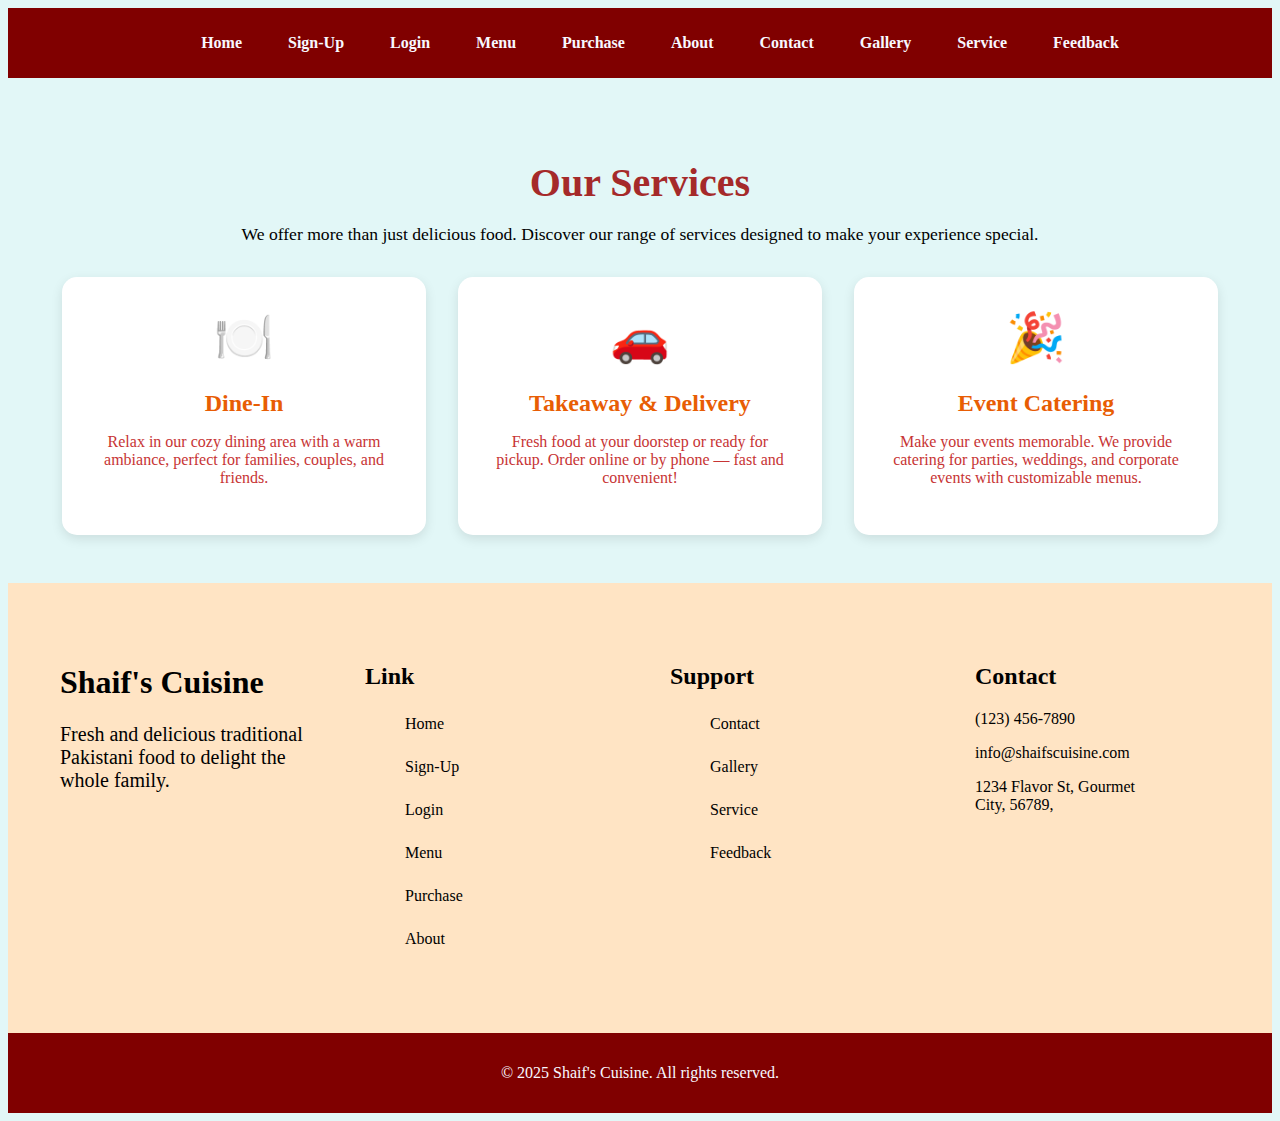
<file: service1.html>
<html>
    <head lang="en">
        <title>Shaif's Cuisine</title>
    <link rel="stylesheet"href="project.css">
    </head>
    <body>
        <nav>
            <ul>
                <li><a href="index.html">Home</a></li>
                <li><a href="signup1.html">Sign-Up</a></li>
                <li><a href="login1.html">Login</a></li>
                <li><a href="menu1.html">Menu</a></li>
                <li><a href="purchase1.html">Purchase</a></li>
                <li><a href="about1.html">About</a></li>
                <li><a href="contact1.html">Contact</a></li>
                <li><a href="gallery1.html">Gallery</a></li>
                <li><a href="service1.html">Service</a></li>
                <li><a href="feedback1.html">Feedback</a></li>
            </ul>
        </nav>
      <section class="er">
        <h2>Our Services</h2>
    <p class="se">We offer more than just delicious food. Discover our range of services designed to make your experience special.</p>
      <div class="ds">
      <div class="we">
        <div class="icon">🍽️</div>
        <h3>Dine-In</h3>
        <p>Relax in our cozy dining area with a warm ambiance, perfect for families, couples, and friends.</p>
      </div>
      <div class="we">
        <div class="icon" >🚗</div>
        <h3>Takeaway & Delivery</h3>
        <p>Fresh food at your doorstep or ready for pickup. Order online or by phone — fast and convenient!</p>
      </div>
      <div class="we">
        <div class="icon">🎉</div>
        <h3>Event Catering</h3>
        <p>Make your events memorable. We provide catering for parties, weddings, and corporate events with customizable menus.</p>
      </div>
    </div>
  </section>
<div class="te">
            <div class="pg">
                <div class="yt">
        <h1>Shaif's Cuisine</h1>
        <p>Fresh and delicious traditional Pakistani food to delight the whole family.</p>
        </div>

        <div class="jh">
        <h2>Link</h2>
        <ul class="li">
                <li><a href="home1.html">Home</a></li>
                <li><a href="signup1.html">Sign-Up</a></li>
                <li><a href="login1.html">Login</a></li>
                <li><a href="menu1.html">Menu</a></li>
                <li><a href="purchase1.html">Purchase</a></li>
                <li><a href="about1.html">About</a></li>
        </ul>
        </div>

        <div class="oi">
        <h2>Support</h2>
        <ul class="li">
               <li><a href="contact1.html">Contact</a></li>
                <li><a href="gallery1.html">Gallery</a></li>
                <li><a href="service1.html">Service</a></li>
                <li><a href="feedback1.html">Feedback</a></li>
        </ul>
        </div>

        <div class="uy">
        <h2>Contact</h2>
        <p>(123) 456-7890</p>
        <p>info@shaifscuisine.com</p>
        <p>1234 Flavor St, Gourmet <br>City, 56789,</p>
        </div>

        </div>
        </div>
    <footer>
    <p>&copy; 2025 Shaif's Cuisine. All rights reserved.</p>
  </footer>
</body>
</html>
</file>
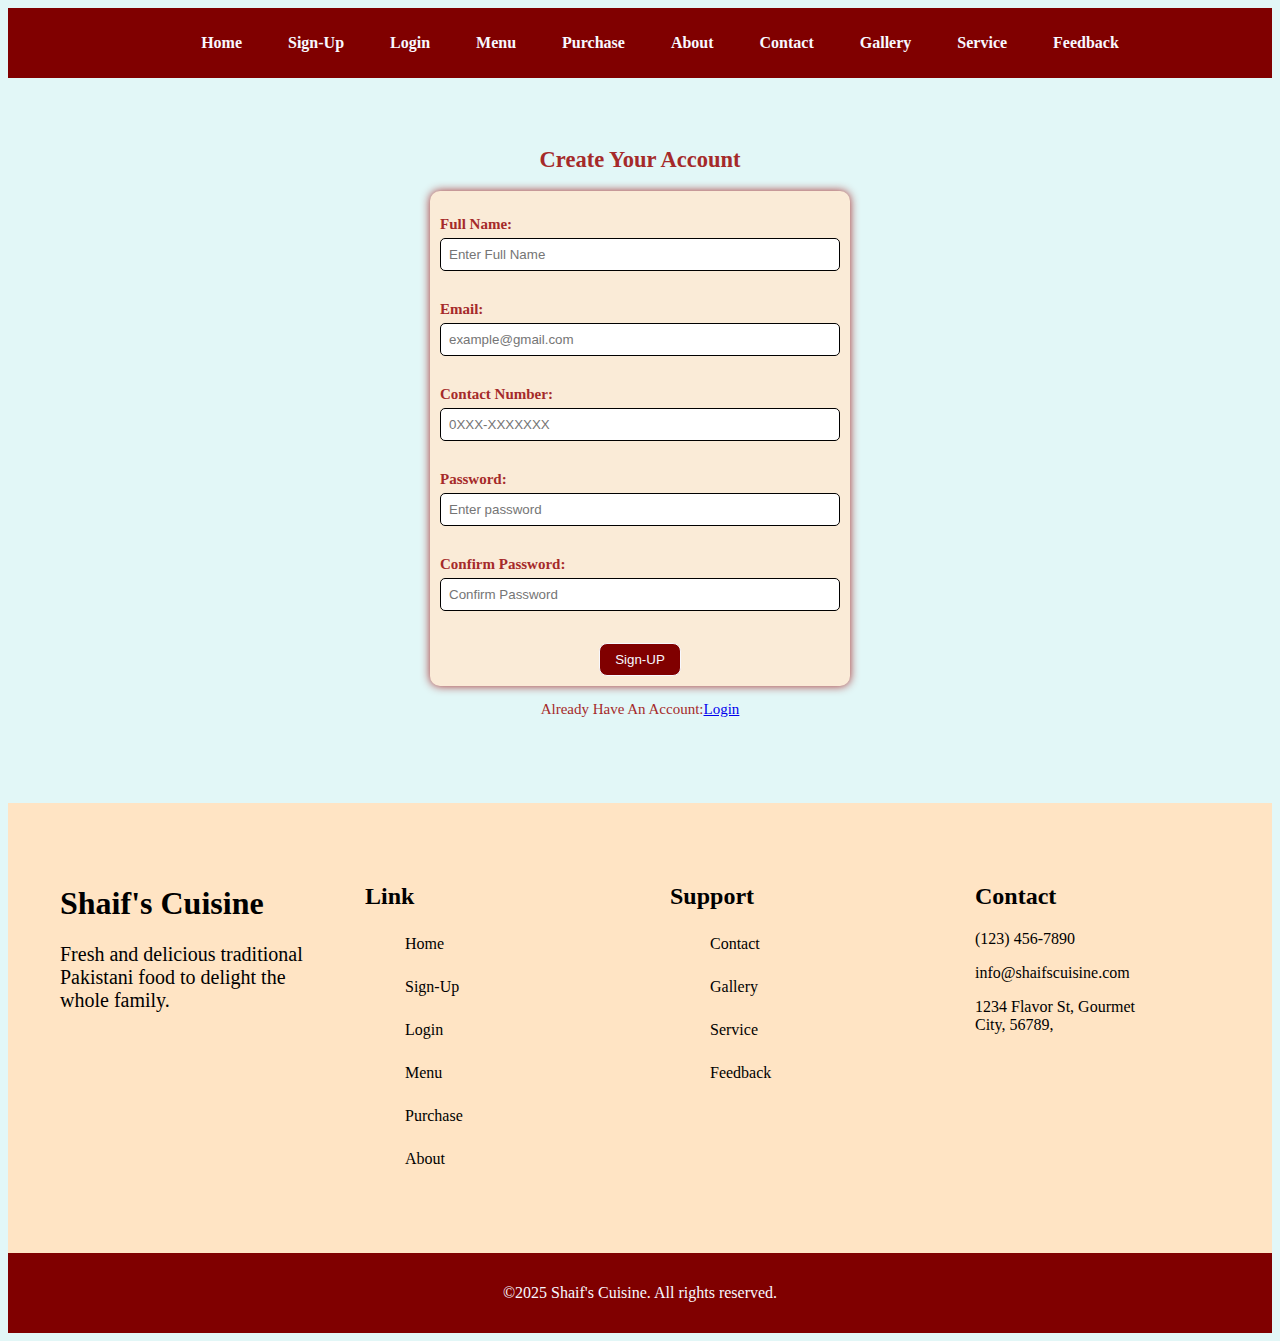
<file: signup1.html>
<html>
    <head lang="en">
        <title>Shaif's Cuisine</title>
    <link rel="stylesheet"href="project.css">
    </head>
    <body>
        <nav>
            <ul>
                <li><a href="index.html">Home</a></li>
                <li><a href="signup1.html">Sign-Up</a></li>
                <li><a href="login1.html">Login</a></li>
                <li><a href="menu1.html">Menu</a></li>
                <li><a href="purchase1.html">Purchase</a></li>
                <li><a href="about1.html">About</a></li>
                <li><a href="contact1.html">Contact</a></li>
                <li><a href="gallery1.html">Gallery</a></li>
                <li><a href="service1.html">Service</a></li>
                <li><a href="feedback1.html">Feedback</a></li>
            </ul>
        </nav>
        <section class="tipu">
            <h2>Create Your Account</h2>
            <form class="name">
            <p>Full Name:</p>
            <input type="text"placeholder="Enter Full Name"required>
            <p>Email:</p>
            <input type="Email"placeholder="example@gmail.com"required>
            <p>Contact Number:</p>
            <input type="number"placeholder="0XXX-XXXXXXX"required>
            <p>Password:</p>
            <input type="password"placeholder="Enter password"required>
            <p>Confirm Password:</p>
            <input type="password"placeholder="Confirm Password"required><br><br>
            <button class="po">Sign-UP</button>
</form>
<p>Already Have An Account:<a href=login1.html>Login</a></p>
</section>
<div class="te">
            <div class="pg">
                <div class="yt">
        <h1>Shaif's Cuisine</h1>
        <p>Fresh and delicious traditional Pakistani food to delight the whole family.</p>
        </div>

        <div class="jh">
        <h2>Link</h2>
        <ul class="li">
                <li><a href="home1.html">Home</a></li>
                <li><a href="signup1.html">Sign-Up</a></li>
                <li><a href="login1.html">Login</a></li>
                <li><a href="menu1.html">Menu</a></li>
                <li><a href="purchase1.html">Purchase</a></li>
                <li><a href="about1.html">About</a></li>
        </ul>
        </div>

        <div class="oi">
        <h2>Support</h2>
        <ul class="li">
               <li><a href="contact1.html">Contact</a></li>
                <li><a href="gallery1.html">Gallery</a></li>
                <li><a href="service1.html">Service</a></li>
                <li><a href="feedback1.html">Feedback</a></li>
        </ul>
        </div>

        <div class="uy">
        <h2>Contact</h2>
        <p>(123) 456-7890</p>
        <p>info@shaifscuisine.com</p>
        <p>1234 Flavor St, Gourmet <br>City, 56789,</p>
        </div>

        </div>
        </div>
        <footer>
            <p>&copy;2025 Shaif's Cuisine. All rights reserved.</p>
        </footer>
    </body>
</html>
</file>
<file: project.css>
body{
    background-color: rgb(226, 247, 247);
    font-family: Georgia, 'Times New Roman', Times, serif;
color: rgb(199, 52, 52);
}
nav{
    background-color: maroon;
    padding: 10px 0;
}
nav ul{
    list-style: none;
    display: flex;
    justify-content: center;
}
nav ul li{
    margin: 0 15px;
}
nav ul li a{
    color: ghostwhite;
    font-weight: bold;
    padding: 8px;
text-decoration: none;
}
nav ul li a:hover{
    background-color: brown;
}
.hero{
    background-position: center;
    background-size: cover;
    display: flex;
    color: brown;
    align-items: center;
    height: 400px;
    justify-content: center;
    text-align: center;
}
.text h1{
    font-size: 48px;
    margin-bottom: 15px;
}
.text p{
    font-size: 20px;
    margin-bottom: 25px;
}
.button{
    background-color: brown;
    color: ghostwhite;
    text-decoration: none;
border-radius: 8px;
padding: 10px 20px;
}
.button:hover{
    background-color: crimson;
}
.ti{
    background-color: antiquewhite;
    text-align: center;
    padding: 50px 20px;
}
.ti h2{
    font-size: 30px;
    margin-bottom: 20px; 
}
.ti ul{
    list-style: none;
    padding: 0;
    font-size: 18px;
}
.ti li{
    padding: 10px ;
}
footer{
    background-color: maroon;
    text-align: center;
    padding: 15px;
    color: ghostwhite;
}
.tipu {
padding: 50px 20px;
text-align: center;
}
.tipu{
    margin-bottom: 20px;
    color: brown;
    font-size: 15px;
}







.name{
    width: 400px;
    box-shadow: 0 0 10px;
    margin: 0 auto;
    background-color: antiquewhite;
    padding: 10px;
    border-radius: 10px;
}
.name p{
    display: block;
    text-align: left;
    font-weight: bold;
    margin-bottom: 5px;
}
.name input{
    width: 100%;
    border-radius: 5px;
    margin-bottom: 15px;
    padding: 8px;
    border: 1px solid;
}
.name button{
    background-color: maroon;
    color: ghostwhite;
    padding: 8px 15px;
    border-radius: 8px;
    cursor: pointer;
}
.po:hover{
    background-color: brown;
    
}








.kl{
    text-align: center;
    padding: 50px 20pxpx;
    color: brown;
    margin-bottom: 20px;
}
.ji{
background-color: antiquewhite;
width: 400px;
margin: 0 auto;
border-radius: 10px;
box-shadow: 0 0 10px;
padding: 10px;
}
.ji p{
    text-align: left;
    display: block;
    font-weight: bold;
    margin-bottom: 10px;
}
.ji input{
    width: 100%;
    padding: 8px;
    border-radius: 6px;
    border: 1px solid;
    margin-bottom: 10px;
}
.ch{
    padding: 6px 12px;
    border-radius: 8px;
background-color: maroon;
color: ghostwhite;
cursor: pointer;
}
.ch:hover{
    background-color: brown;
}
.to{
    font-size: 25px;
}











.topi{
    padding: 50px 20px;
}
.ty{
    background-color: maroon;
    color: ghostwhite;

}
.tr{
   
    width: 90%;
    max-width: 800px;
    border-collapse: collapse;
    margin: 0 auto;
    background-color: rgb(148, 184, 184);
    color: black;
    box-shadow: 0 0 10px;
}
.tr th,
.tr td{
    text-align: left;
    padding: 12px 15px;
    border: 1px solid;
}
.tr {
  background-color:antiquewhite;
}
#td{
    text-align: center;
   padding: 30px 20px;
    color: maroon;
}







.rad{
    padding: 50px 20px;
    text-align: center;
}
.dr{
    background-color: antiquewhite;
   max-width: 400px;
    margin: auto;
    padding: 10px;
    text-align: left;
box-shadow: 0 0 10px;
width: 100%;
box-sizing: border-box;
color: black;
border-radius: 10px;
}
.dr input,
textarea type{
    width: 100%;
    padding: 10px;
    border-radius: 6px;
    border: 1px solid;
}
#re{
    background-color: maroon;
    color: white;
    border-radius: 8px;
    padding: 10px;
}
#re:hover{
    background-color: brown;
}
#no{
    font-size: 30px;
    font-weight: bold;
    color: maroon;
    
}










.hg{
    justify-content: center;
    text-align: center;
    padding: 50pxpx 10px;
}
.pr{
    background-color: ghostwhite;
    color: maroon;
    max-width: 900px;
    margin: auto;
    text-align: left;
    box-shadow: 0 0 10px;
    border-radius: 5px;
    padding: 40px 20px;

}
pr.li{
    margin-bottom: 10px;
}
.pr p, li {
 
  margin: 25px 0;
}
.pr img{
    border-radius: 10px;
    margin-top: 20px;
    min-height: 300px;
    width: 100%;
}







.full{
    text-align: center;
    background-color: ghostwhite;
    max-width: 900px;
margin: auto;
padding:10px;
text-align: left;
color: maroon;
border-radius: 10px;
box-shadow: 0 0 10px;
}
.full h2 ,h1{
font-weight: bold;
}


.inp{
    max-width: 400px;
    background-color: antiquewhite;
    padding: 20px;
    border-radius: 6px;
    margin: auto;
}
.inp label{
font-weight: bold;
margin: 10px 0 5px;
}
.inp input,textarea{
    width: 100%;
    padding: 10px;
    border-radius: 6px;
border: 1px solid;
}
.po{
    border-radius: 8px;
    border: 1px solid;
    padding: 10px;
    background-color: maroon;
    color: white;
    cursor: pointer;
}
.po:hover{
    background-color: brown;
}









gallery-section {
  padding: 50px 20px;
  text-align: center;
  background-color: #fff8f0;
}

.gallery-section h2 {
  color: maroon;
  margin-bottom: 30px;
}

.gallery {
  display: grid;
  grid-template-columns: repeat(auto-fill, minmax(250px, 1fr));
  gap: 20px;
  max-width: 1200px;
  margin: 0 auto;
}

.gallery-item {
  background-color: white;
  box-shadow: 0 0 10px rgba(0,0,0,0.1);
  padding: 10px;
  border-radius: 8px;
}

.gallery-item img {
  width: 100%;
  height: auto;
  border-radius: 8px;
}

.gallery-item p {
  margin-top: 10px;
  color: maroon;
  font-weight: bold;
}





.al{
    background-color: ghostwhite;
    margin: auto;
    max-width: 700px;
    padding: 50px 20px;
color: maroon;
    text-align: center;
    border-radius: 10px;
    box-shadow: 0 0 10px;
}
.for{
    background-color: antiquewhite;
    max-width: 300px;
    margin: auto;
    text-align: left;
    padding: 25px;
border-radius: 6px;
}
.for label{
    font-weight: bold;
}
.for input,textarea{
    width: 100%;
    padding: 10px;
    border-radius: 6px;
    border: 1px solid;
}
#but{
    border-radius: 8px;
    background-color: maroon;
    color: white;
    padding: 10px;
    cursor: pointer;
}
#but:hover{
    background-color: brown;
}
.cls{
      width: 100%;
    padding: 10px;
    border-radius: 8px;
    border: 1px solid;
}
.cls option{
    text-align: center;
}











.te{
    background-color: bisque;
    color: black;
    padding: 10px;  
    
}
.pg{
    display: grid;  
    grid-template-columns: repeat(auto-fill, minmax(250px, 1fr));
    margin: 0 auto;
    gap: 20px;
    max-width: 1200px;
    
}
.yt{
    display: grid;
    display: block;
    padding: 50px 20px;
    
}
.yt p{
     font-size: 20px;
  margin-bottom: 25px;

}
.jh{
   
    padding: 50px 20px;
display: block;
}
.oi{
    display: block;
    padding: 50px 20px;
}
.li {
    list-style: none;
    text-decoration: none;
    
}
.li a{
    margin-right: 10px;
    
    color: black;
    text-decoration: none;
}
.uy{

display: block;
  
  
    padding: 50px 20px;
}








.er {
  padding: 3rem 2rem;
  text-align: center;
}

.er h2 {
  font-size: 2.5rem;
  margin-bottom: 0.5rem;
  color:brown;
}

.er .se {
  margin-bottom: 2rem;
  font-size: 1.1rem;
  color:black;
}

.ds {
  display: flex;
  flex-wrap: wrap;
  justify-content: center;
  gap: 2rem;
}

.we {
  background-color: #fff;
  padding: 2rem;
  border-radius: 15px;
  box-shadow: 0 4px 12px rgba(0,0,0,0.1);
  width: 300px;
  transition: transform 0.3s;
}

.we:hover {
  transform: translateY(-8px);
}

.we .icon {
  font-size: 3rem;
  margin-bottom: 1rem;
}

.we h3 {
  font-size: 1.5rem;
  color: #e85d04;
  margin-bottom: 0.5rem;
}
</file>
